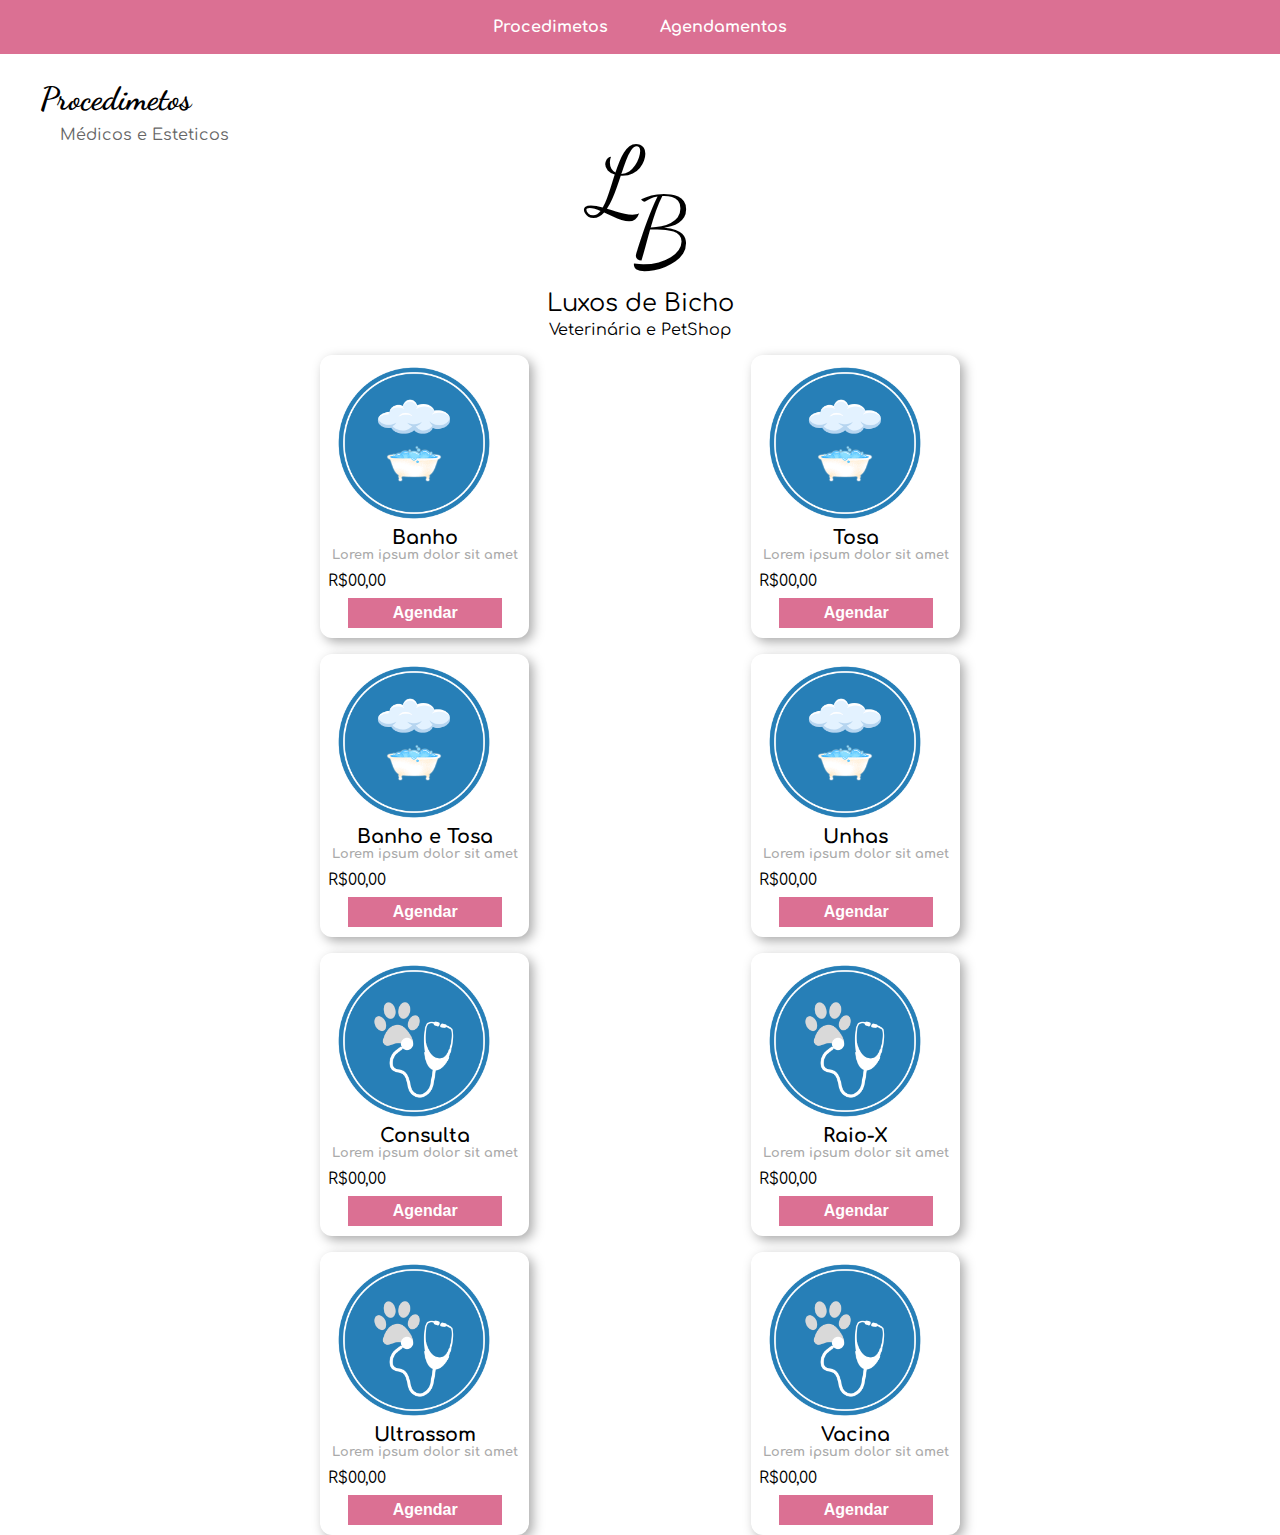
<file: index.html>
<!DOCTYPE html>
<html lang="pt-br">
<head>
    <meta charset="UTF-8">
    <meta name="viewport" content="width=device-width, initial-scale=1.0">
    <link rel="stylesheet" href="src/styles/style.css">
    <title>Procedimetos</title>
</head>
<body>
    <nav class="rotas">

        <a href="index.html">Procedimetos</a>
        <a href="/src/pages/agendamentos.html">Agendamentos</a>
 
    </nav>
 
    <div class="titulacaoProcedimentos">
        <h1>Procedimetos</h1>
        <p>Médicos e Esteticos</p>
    </div>
    <div class="home">
        <p>L</p>
        <p id="p1">B</p>
      
    </div> 
    <div class="subtitulo">
        <span>Luxos de Bicho</span> 
        <p>Veterinária e PetShop</p>     
    </div> 

    <div class="procedimentos">
     
        <div class="cartao">
            <img src="src/assets/imagens/estetico.png" alt="">
            <div class="titulo">
                <h2>Banho</h2>
                <h3>Lorem ipsum dolor sit amet</h3>
                <span>R$00,00</span>
                <button onclick="openModal('Estético', 'Banho')">Agendar</button>
            </div>
        </div>
    

        <div class="cartao">
            <img src="src/assets/imagens/estetico.png" alt="">
            <div class="titulo">
                <h2>Tosa</h2>
                <h3>Lorem ipsum dolor sit amet</h3>
                <span>R$00,00</span>
                <button onclick="openModal('Estético', 'Tosa')">Agendar</button>
            </div>
        </div>
    

        <div class="cartao">
            <img src="src/assets/imagens/estetico.png" alt="">
            <div class="titulo">
                <h2>Banho e Tosa</h2>
                <h3>Lorem ipsum dolor sit amet</h3>
                <span>R$00,00</span>
                <button onclick="openModal('Estético', 'Banho e Tosa')">Agendar</button>
            </div>
        </div>

        <div class="cartao">
            <img src="src/assets/imagens/estetico.png" alt="">
            <div class="titulo">
                <h2>Unhas</h2>
                <h3>Lorem ipsum dolor sit amet</h3>
                <span>R$00,00</span>
                <button onclick="openModal('Estético', 'Unhas')">Agendar</button>
            </div>
        </div>

        <div class="cartao">
            <img src="src/assets/imagens/medico.png" alt="">
            <div class="titulo">
                <h2>Consulta</h2>
                <h3>Lorem ipsum dolor sit amet</h3>
                <span>R$00,00</span>
                <button onclick="openModal('Médico', 'Consulta')">Agendar</button>
            </div>
        </div>
    

        <div class="cartao">
            <img src="src/assets/imagens/medico.png" alt="">
            <div class="titulo">
                <h2>Raio-X</h2>
                <h3>Lorem ipsum dolor sit amet</h3>
                <span>R$00,00</span>
                <button onclick="openModal('Médico', 'Raio-X')">Agendar</button>
            </div>
        </div>
    
        <div class="cartao">
            <img src="src/assets/imagens/medico.png" alt="">
            <div class="titulo">
                <h2>Ultrassom</h2>
                <h3>Lorem ipsum dolor sit amet</h3>
                <span>R$00,00</span>
                <button onclick="openModal('Médico', 'Ultrassom')">Agendar</button>
            </div>
        </div>
    
        <div class="cartao">
            <img src="src/assets/imagens/medico.png" alt="">
            <div class="titulo">
                <h2>Vacina</h2>
                <h3>Lorem ipsum dolor sit amet</h3>
                <span>R$00,00</span>
                <button onclick="openModal('Médico', 'Vacina')">Agendar</button>
            </div>
        </div>
    </div>
    <div class="modal-container">

        <div class="modal-content">
            <form onsubmit="return salvar()">
                <h2 id="modalTitle">Novo Agendamento</h2>

                <input type="hidden" id="userId">
                
                <label for="nome-tutor">Nome do Tutor</label>
                <input type="text" id="nome-tutor" required>

                <label for="nome-paciente">Nome do Paciente</label>
                <input type="text" id="nome-paciente" required>

                <label for="horario">Horário</label>
                <input type="text" id="horario" required>

                <label for="procedimento">Procedimento</label>
                <input type="text" id="procedimento" required>

                <label for="descricao">Descrição</label>
                <input type="text" id="descricao" required>

                <label for="telefone">Telefone</label>
                <input type="text" id="telefone" required>

                <button class="modal-btn" type="submit">Salvar</button>
                <button class="modal-btn" onclick="closeModal()">Cancelar</button>
            </form>
        </div>
      
    </div>
    
    <script src="src/js/index.js"></script>
</body>
</html>
</file>
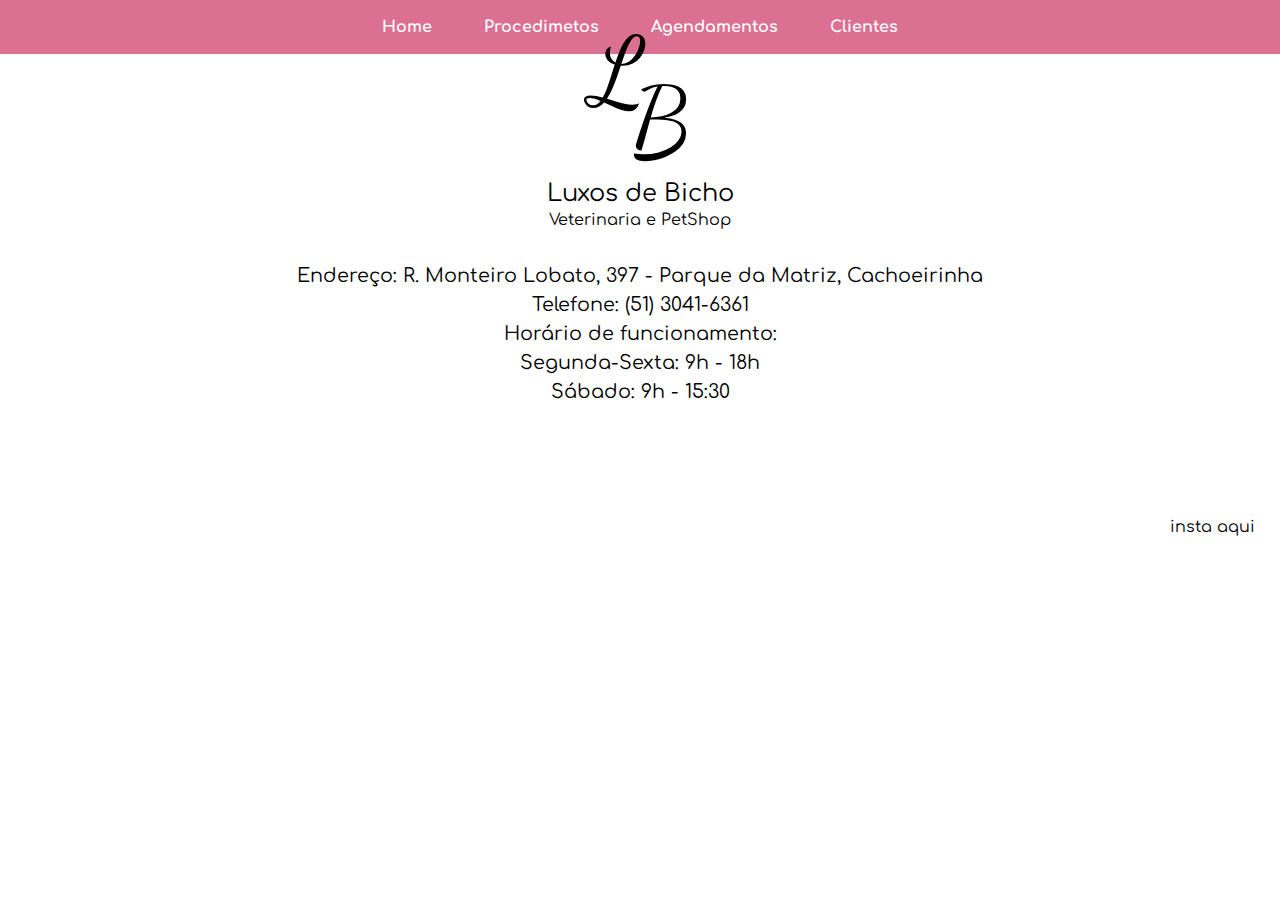
<file: src/index.html>
<!DOCTYPE html>
<html lang="en">
<head>
    <meta charset="UTF-8">
    <meta name="viewport" content="width=device-width, initial-scale=1.0">
    <link rel="stylesheet" href="/src/styles/style.css">
    <link href='https://unpkg.com/boxicons@2.1.4/css/boxicons.min.css' rel='stylesheet'>
    <title>Gerencia-LXB</title>
</head>
<body>
    <nav class="rotas">
        <a href="index.html">Home</a>
        <a href="procedimentos.html">Procedimetos</a>
        <a href="agendamentos.html">Agendamentos</a>
        <a href="clientes.html">Clientes</a>
    </nav>

    <div class="home">
        <p>L</p>
        <p id="p1">B</p>
      
    </div> 
    <div class="subtitulo">
        <span>Luxos de Bicho</span> 
        <p>Veterinaria e PetShop</p>     
    </div> 

    <div class="informacoes">
        <span>Endereço: R. Monteiro Lobato, 397 - Parque da Matriz, Cachoeirinha</span>

        <span>Telefone: (51) 3041-6361</span>
        <span>Horário de funcionamento:</span>
        <span>Segunda-Sexta: 9h - 18h</span>
        <span>Sábado: 9h - 15:30</span>
    </div>

    <div class="redes">
        <p>insta aqui</p>
    </div>
  
    
    <script src="/src/js/index.js"></script>
</body>
</html>
</file>
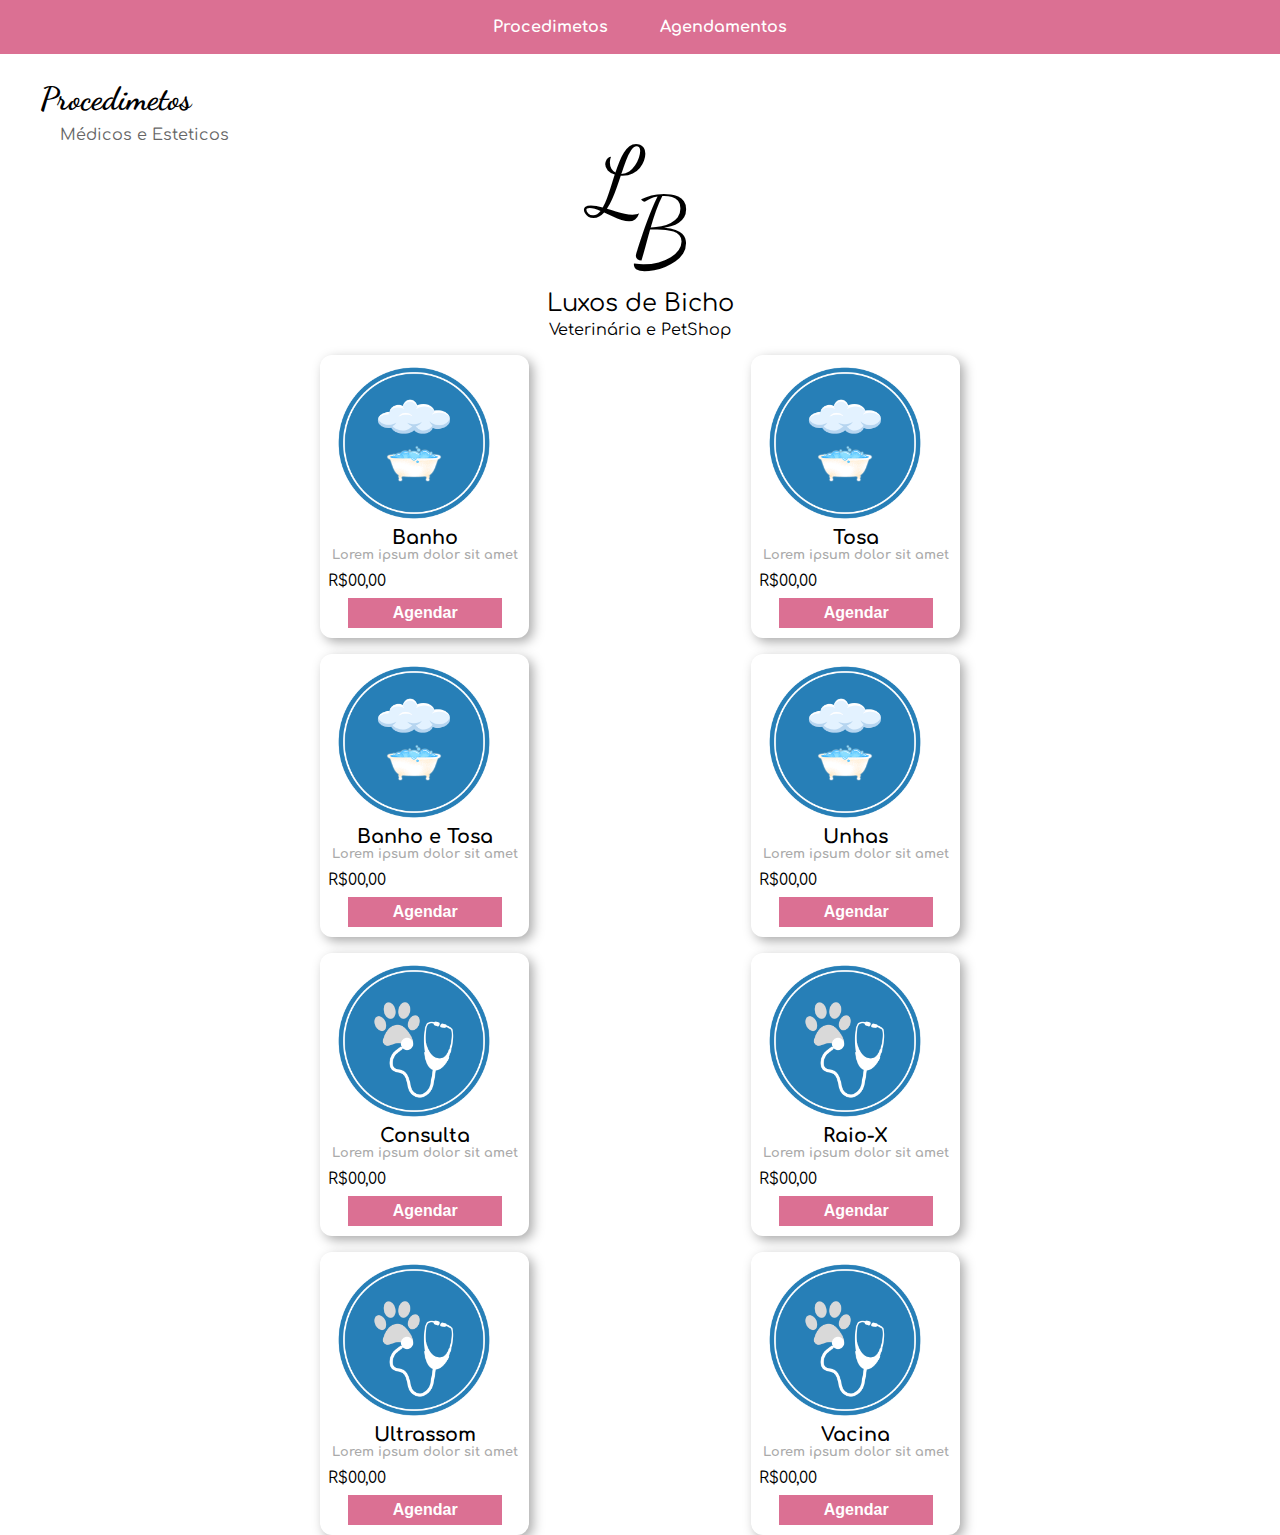
<file: src/pages/index.html>
<!DOCTYPE html>
<html lang="pt-br">
<head>
    <meta charset="UTF-8">
    <meta name="viewport" content="width=device-width, initial-scale=1.0">
    <link rel="stylesheet" href="../styles/style.css">
    <title>Procedimetos</title>
</head>
<body>
    <nav class="rotas">

        <a href="./pages/index.html">Procedimetos</a>
        <a href="./pages/agendamentos.html">Agendamentos</a>
 
    </nav>
 
    <div class="titulacaoProcedimentos">
        <h1>Procedimetos</h1>
        <p>Médicos e Esteticos</p>
    </div>
    <div class="home">
        <p>L</p>
        <p id="p1">B</p>
      
    </div> 
    <div class="subtitulo">
        <span>Luxos de Bicho</span> 
        <p>Veterinária e PetShop</p>     
    </div> 

    <div class="procedimentos">
     
        <div class="cartao">
            <img src="../assets/imagens/estetico.png" alt="">
            <div class="titulo">
                <h2>Banho</h2>
                <h3>Lorem ipsum dolor sit amet</h3>
                <span>R$00,00</span>
                <button onclick="openModal('Estético', 'Banho')">Agendar</button>
            </div>
        </div>
    

        <div class="cartao">
            <img src="../assets/imagens/estetico.png" alt="">
            <div class="titulo">
                <h2>Tosa</h2>
                <h3>Lorem ipsum dolor sit amet</h3>
                <span>R$00,00</span>
                <button onclick="openModal('Estético', 'Tosa')">Agendar</button>
            </div>
        </div>
    

        <div class="cartao">
            <img src="../assets/imagens/estetico.png" alt="">
            <div class="titulo">
                <h2>Banho e Tosa</h2>
                <h3>Lorem ipsum dolor sit amet</h3>
                <span>R$00,00</span>
                <button onclick="openModal('Estético', 'Banho e Tosa')">Agendar</button>
            </div>
        </div>

        <div class="cartao">
            <img src="../assets/imagens/estetico.png" alt="">
            <div class="titulo">
                <h2>Unhas</h2>
                <h3>Lorem ipsum dolor sit amet</h3>
                <span>R$00,00</span>
                <button onclick="openModal('Estético', 'Unhas')">Agendar</button>
            </div>
        </div>

        <div class="cartao">
            <img src="../assets/imagens/medico.png" alt="">
            <div class="titulo">
                <h2>Consulta</h2>
                <h3>Lorem ipsum dolor sit amet</h3>
                <span>R$00,00</span>
                <button onclick="openModal('Médico', 'Consulta')">Agendar</button>
            </div>
        </div>
    

        <div class="cartao">
            <img src="../assets/imagens/medico.png" alt="">
            <div class="titulo">
                <h2>Raio-X</h2>
                <h3>Lorem ipsum dolor sit amet</h3>
                <span>R$00,00</span>
                <button onclick="openModal('Médico', 'Raio-X')">Agendar</button>
            </div>
        </div>
    
        <div class="cartao">
            <img src="../assets/imagens/medico.png" alt="">
            <div class="titulo">
                <h2>Ultrassom</h2>
                <h3>Lorem ipsum dolor sit amet</h3>
                <span>R$00,00</span>
                <button onclick="openModal('Médico', 'Ultrassom')">Agendar</button>
            </div>
        </div>
    
        <div class="cartao">
            <img src="../assets/imagens/medico.png" alt="">
            <div class="titulo">
                <h2>Vacina</h2>
                <h3>Lorem ipsum dolor sit amet</h3>
                <span>R$00,00</span>
                <button onclick="openModal('Médico', 'Vacina')">Agendar</button>
            </div>
        </div>
    </div>
    <div class="modal-container">

        <div class="modal-content">
            <form onsubmit="return salvar()">
                <h2 id="modalTitle">Novo Agendamento</h2>

                <input type="hidden" id="userId">
                
                <label for="nome-tutor">Nome do Tutor</label>
                <input type="text" id="nome-tutor" required>

                <label for="nome-paciente">Nome do Paciente</label>
                <input type="text" id="nome-paciente" required>

                <label for="horario">Horário</label>
                <input type="text" id="horario" required>

                <label for="procedimento">Procedimento</label>
                <input type="text" id="procedimento" required>

                <label for="descricao">Descrição</label>
                <input type="text" id="descricao" required>

                <label for="telefone">Telefone</label>
                <input type="text" id="telefone" required>

                <button class="modal-btn" type="submit">Salvar</button>
                <button class="modal-btn" onclick="closeModal()">Cancelar</button>
            </form>
        </div>
      
    </div>
    
    <script src="../js/index.js"></script>
</body>
</html>
</file>
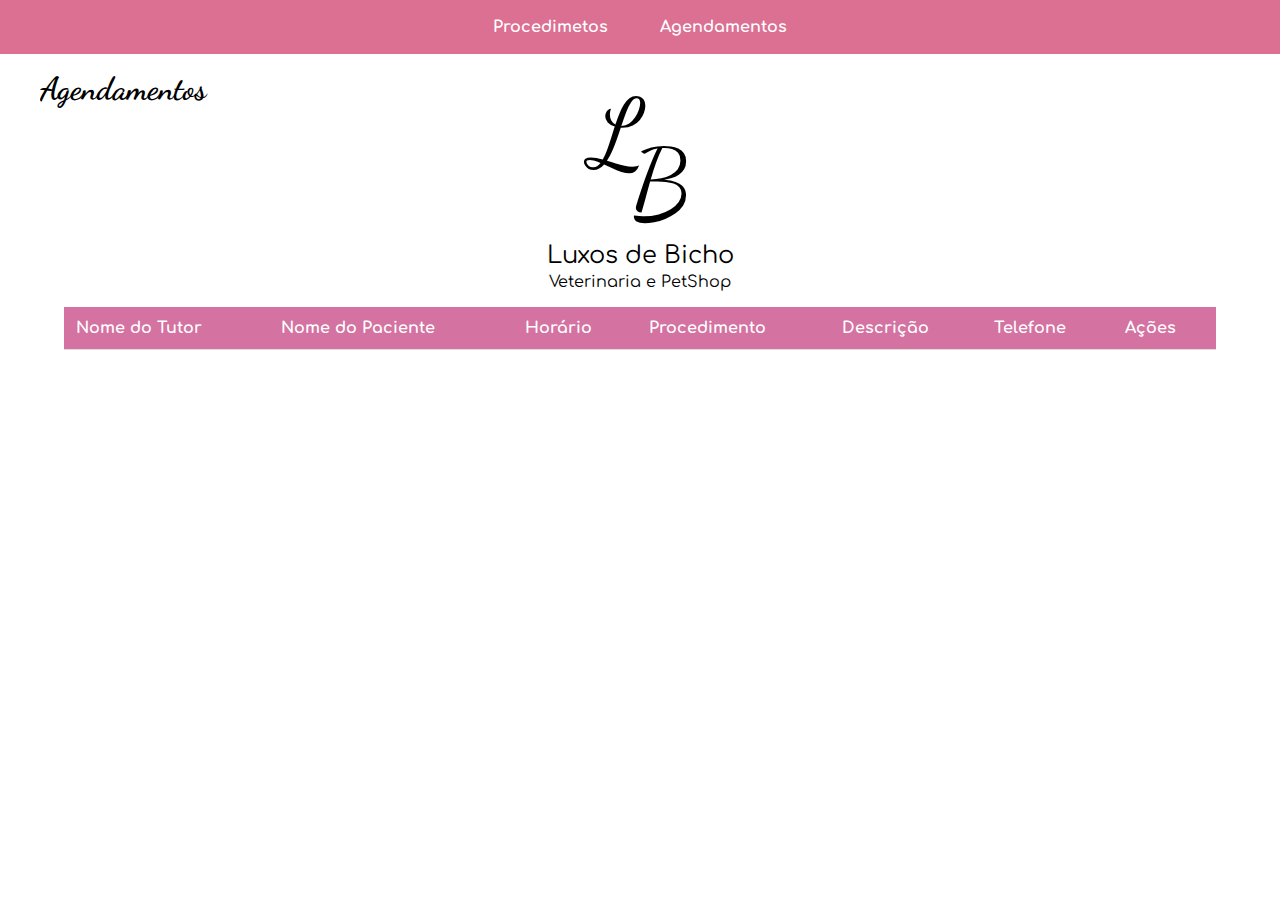
<file: src/agendamentos.html>
<!DOCTYPE html>
<html lang="pt-br">
<head>
    <meta charset="UTF-8">
    <meta name="viewport" content="width=device-width, initial-scale=1.0">
    <title>Agendamentos</title>
    <link rel="stylesheet" href="styles/style.css">
</head>
<body>
    <nav class="rotas">
   
        <a href="procedimentos.html">Procedimetos</a>
        <a href="agendamentos.html">Agendamentos</a>
  
    </nav>
 
    <div class="titulacaoAgendamentos">
        <h1>Agendamentos</h1>
    </div> 
    
    <div class="home">
        <p>L</p>
        <p id="p1">B</p>
      
    </div> 
    <div class="subtitulo">
        <span>Luxos de Bicho</span> 
        <p>Veterinaria e PetShop</p>     
    </div> 

    <div class="divTable">
        <table>
            <thead>
                <tr>
                    <th>Nome do Tutor</th>
                    <th>Nome do Paciente</th>
                    <th>Horário</th>
                    <th>Procedimento</th>
                    <th>Descrição</th>
                    <th>Telefone</th>
                    <th>Ações</th>
                </tr>
            </thead>
            <tbody id="userTable"></tbody>
        </table>
    </div> 
    
    <div class="modal-container">

        <div class="modal-content">
            <form onsubmit="return salvar()">
                <h2 id="modalTitle">Novo Agendamento</h2>

                <input type="hidden" id="userId">
                
                <label for="nome-tutor">Nome do Tutor</label>
                <input type="text" id="nome-tutor" required>

                <label for="nome-paciente">Nome do Paciente</label>
                <input type="text" id="nome-paciente" required>

                <label for="horario">Horário</label>
                <input type="text" id="horario" required>

                <label for="procedimento">Procedimento</label>
                <input type="text" id="procedimento" required>

                <label for="descricao">Descrição</label>
                <input type="text" id="descricao" required>

                <label for="telefone">Telefone</label>
                <input type="text" id="telefone" required>

                <button type="submit">Salvar</button>
                <button onclick="closeModal()">Cancelar</button>
            </form>
        </div>
      
    </div>
    

    <script src="js/index.js"></script>
</body>
</html>
</file>
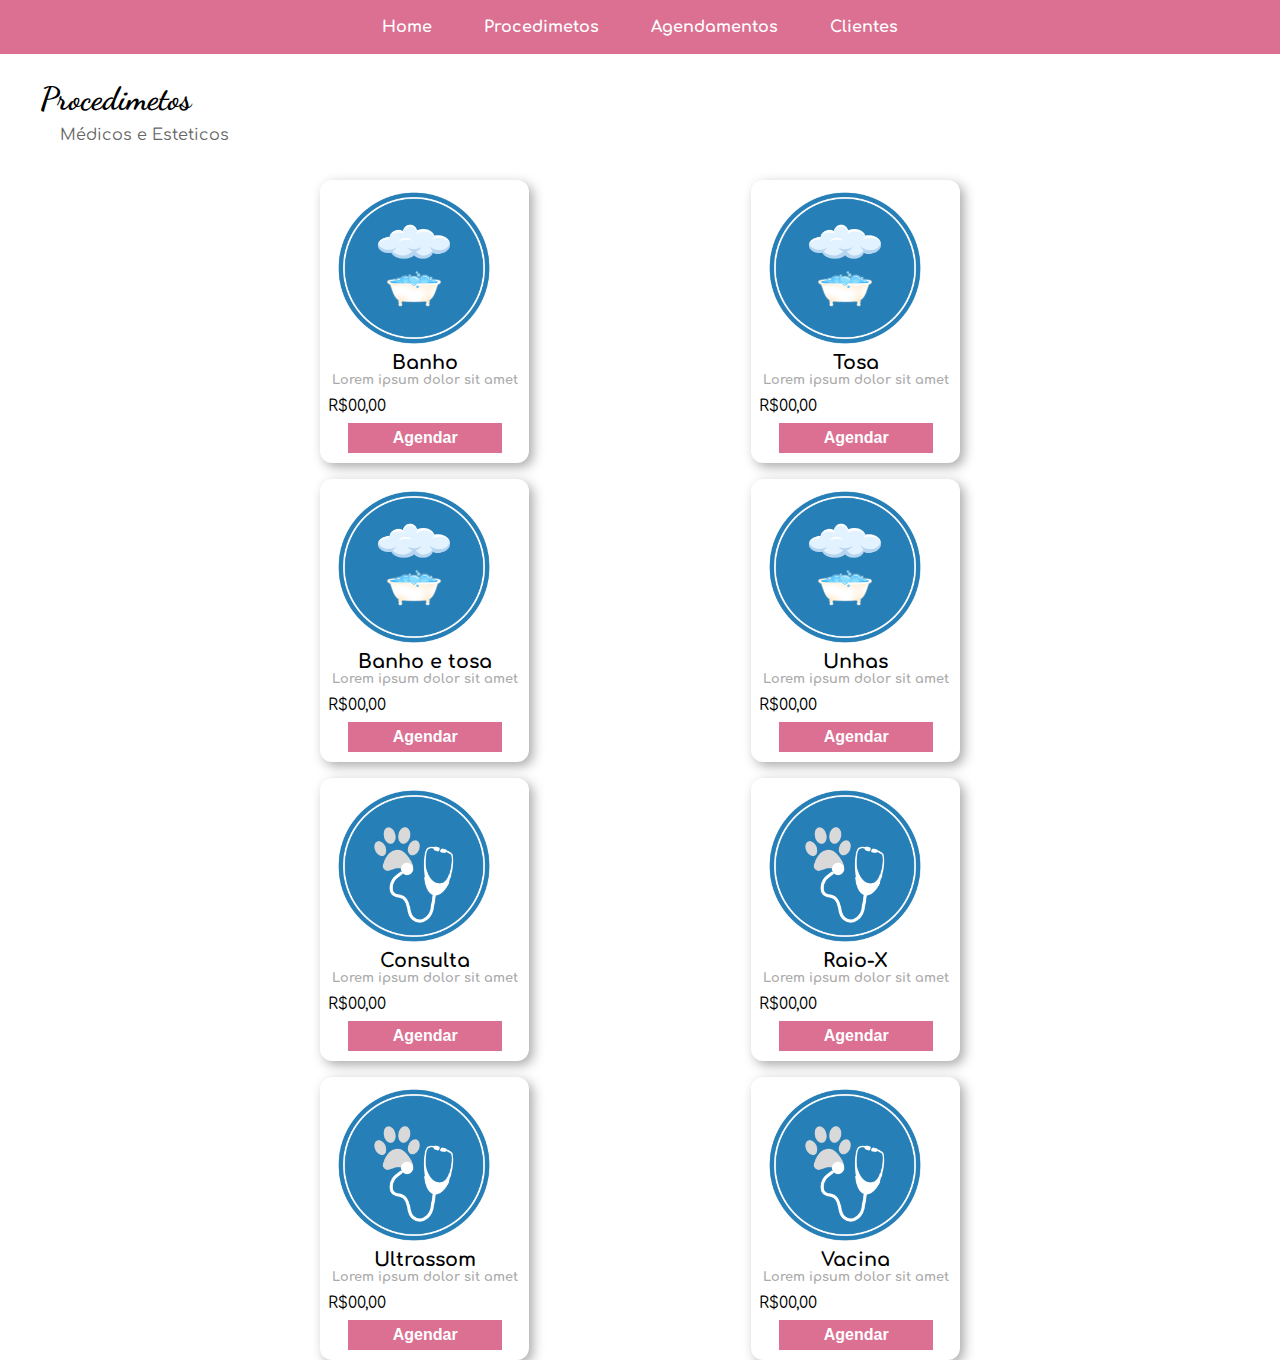
<file: src/procedimentos.html>
<!DOCTYPE html>
<html lang="pt-br">
<head>
    <meta charset="UTF-8">
    <meta name="viewport" content="width=device-width, initial-scale=1.0">
    <link rel="stylesheet" href="/src/styles/style.css">
    <title>Procedimetos</title>
</head>
<body>
    <nav class="rotas">
        <a href="index.html">Home</a>
        <a href="procedimentos.html">Procedimetos</a>
        <a href="agendamentos.html">Agendamentos</a>
        <a href="clientes.html">Clientes</a>
    </nav>
 
    <div class="titulacaoProcedimentos">
    
        <h1>Procedimetos</h1>
        <p>Médicos e Esteticos</p>
    </div>

    <div class="procedimentos">
        <div class="cartao">
            <img src="assets/imagens/estetico.png" alt="">   

            <div class="titulo">
                <h2>Banho</h2>
                <h3>Lorem ipsum dolor sit amet</h3>
                <span>R$00,00</span>
                <button>Agendar</button>
            </div>
        </div>

        <div class="cartao">
            <img src="assets/imagens/estetico.png" alt="">   
            
            <div class="titulo">
                <h2>Tosa</h2>
                <h3>Lorem ipsum dolor sit amet</h3>
                <span>R$00,00</span>
                <button>Agendar</button>
            </div>
        </div>

        <div class="cartao">
            <img src="assets/imagens/estetico.png" alt="">   
            
            <div class="titulo">
                <h2>Banho e tosa</h2>
                <h3>Lorem ipsum dolor sit amet</h3>
                <span>R$00,00</span>
                <button>Agendar</button>
            </div>
        </div>

        <div class="cartao">
            <img src="assets/imagens/estetico.png" alt="">   
            
            <div class="titulo">
                <h2>Unhas</h2>
                <h3>Lorem ipsum dolor sit amet</h3>
                <span>R$00,00</span>
                <button>Agendar</button>
            </div>
        </div> 


        <div class="cartao">
            <img src="assets/imagens/medico.png" alt="">   
            
            <div class="titulo">
                <h2>Consulta</h2>
                <h3>Lorem ipsum dolor sit amet</h3>
                <span>R$00,00</span>
                <button>Agendar</button>
            </div>
        </div>

        <div class="cartao">
            <img src="assets/imagens/medico.png" alt="">   
            
            <div class="titulo">
                <h2>Raio-X</h2>
                <h3>Lorem ipsum dolor sit amet</h3>
                <span>R$00,00</span>
                <button>Agendar</button>
            </div>
        </div> 

        <div class="cartao">
            <img src="assets/imagens/medico.png" alt="">   
            
            <div class="titulo">
                <h2>Ultrassom</h2>
                <h3>Lorem ipsum dolor sit amet</h3>
                <span>R$00,00</span>
                <button>Agendar</button>
            </div>
        </div>

        <div class="cartao">
            <img src="assets/imagens/medico.png" alt="">   
            
            <div class="titulo">
                <h2>Vacina</h2>
                <h3>Lorem ipsum dolor sit amet</h3>
                <span>R$00,00</span>
                <button>Agendar</button>
            </div>
        </div>
    </div>
    <script src="/src/js/index.js"></script>
</body>
</html>
</file>
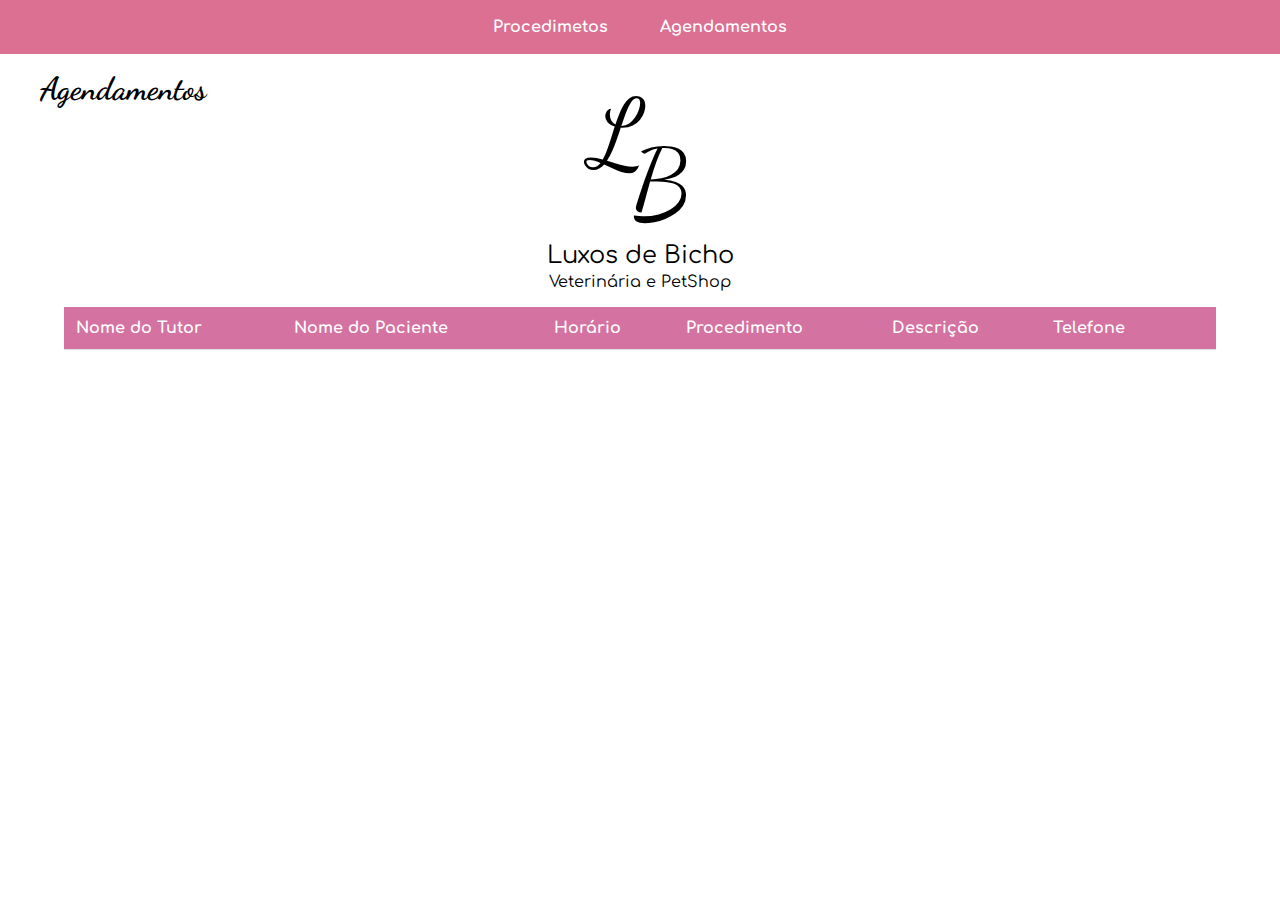
<file: src/pages/agendamentos.html>
<!DOCTYPE html>
<html lang="pt-br">
<head>
    <meta charset="UTF-8">
    <meta name="viewport" content="width=device-width, initial-scale=1.0">
    <title>Agendamentos</title>
    <link rel="stylesheet" href="/src/styles/style.css">
</head>
<body>
    <nav class="rotas">
   
        <a href="/index.html">Procedimetos</a>
        <a href="/src/pages/agendamentos.html">Agendamentos</a>
  
    </nav>
 
    <div class="titulacaoAgendamentos">
        <h1>Agendamentos</h1>
    </div> 
    
    <div class="home">
        <p>L</p>
        <p id="p1">B</p>
      
    </div> 
    <div class="subtitulo">
        <span>Luxos de Bicho</span> 
        <p>Veterinária e PetShop</p>     
    </div> 

    <div class="divTable">
        <table>
            <thead>
                <tr>
                    <th>Nome do Tutor</th>
                    <th>Nome do Paciente</th>
                    <th>Horário</th>
                    <th>Procedimento</th>
                    <th>Descrição</th>
                    <th>Telefone</th>
                    <th></th>
            
                </tr>
            </thead>
            <tbody id="userTable"></tbody>
        </table>
    </div> 
    
    <div class="modal-container">

        <div class="modal-content">
            <form onsubmit="return salvar()">
                <h2 id="modalTitle">Novo Agendamento</h2>

                <input type="hidden" id="userId">
                
                <label for="nome-tutor">Nome do Tutor</label>
                <input type="text" id="nome-tutor" required>

                <label for="nome-paciente">Nome do Paciente</label>
                <input type="text" id="nome-paciente" required>

                <label for="horario">Horário</label>
                <input type="text" id="horario" required>

                <label for="procedimento">Procedimento</label>
                <input type="text" id="procedimento" required>

                <label for="descricao">Descrição</label>
                <input type="text" id="descricao" required>

                <label for="telefone">Telefone</label>
                <input type="text" id="telefone" required>

                <button type="submit">Salvar</button>
                <button onclick="closeModal()">Cancelar</button>
            </form>
        </div>
      
    </div>
    

    <script src="/src/js/index.js"></script>
</body>
</html>
</file>
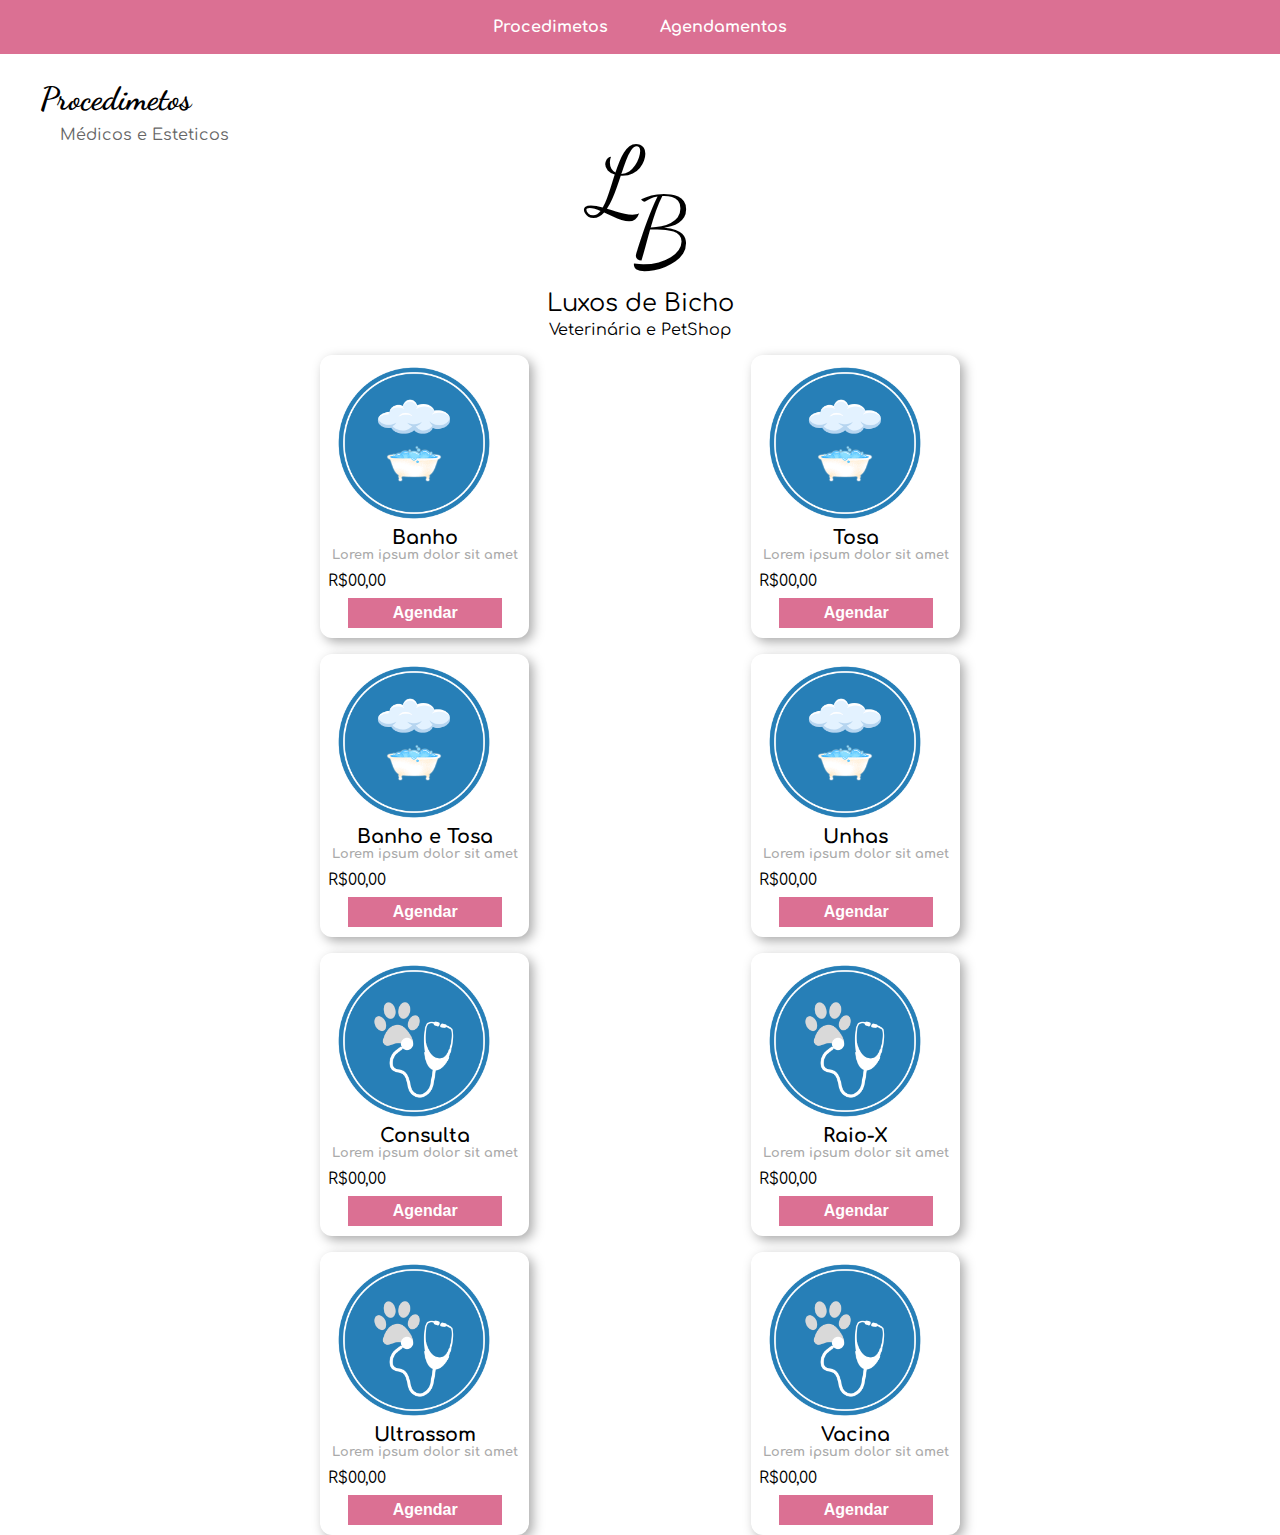
<file: src/pages/procedimentos.html>
<!DOCTYPE html>
<html lang="pt-br">
<head>
    <meta charset="UTF-8">
    <meta name="viewport" content="width=device-width, initial-scale=1.0">
    <link rel="stylesheet" href="/src/styles/style.css">
    <title>Procedimetos</title>
</head>
<body>
    <nav class="rotas">

        <a href="/src/pages/procedimentos.html">Procedimetos</a>
        <a href="/src/pages/agendamentos.html">Agendamentos</a>
 
    </nav>
 
    <div class="titulacaoProcedimentos">
        <h1>Procedimetos</h1>
        <p>Médicos e Esteticos</p>
    </div>
    <div class="home">
        <p>L</p>
        <p id="p1">B</p>
      
    </div> 
    <div class="subtitulo">
        <span>Luxos de Bicho</span> 
        <p>Veterinária e PetShop</p>     
    </div> 

    <div class="procedimentos">
     
        <div class="cartao">
            <img src="/src/assets/imagens/estetico.png" alt="">
            <div class="titulo">
                <h2>Banho</h2>
                <h3>Lorem ipsum dolor sit amet</h3>
                <span>R$00,00</span>
                <button onclick="openModal('Estético', 'Banho')">Agendar</button>
            </div>
        </div>
    

        <div class="cartao">
            <img src="/src/assets/imagens/estetico.png" alt="">
            <div class="titulo">
                <h2>Tosa</h2>
                <h3>Lorem ipsum dolor sit amet</h3>
                <span>R$00,00</span>
                <button onclick="openModal('Estético', 'Tosa')">Agendar</button>
            </div>
        </div>
    

        <div class="cartao">
            <img src="/src/assets/imagens/estetico.png" alt="">
            <div class="titulo">
                <h2>Banho e Tosa</h2>
                <h3>Lorem ipsum dolor sit amet</h3>
                <span>R$00,00</span>
                <button onclick="openModal('Estético', 'Banho e Tosa')">Agendar</button>
            </div>
        </div>

        <div class="cartao">
            <img src="/src/assets/imagens/estetico.png" alt="">
            <div class="titulo">
                <h2>Unhas</h2>
                <h3>Lorem ipsum dolor sit amet</h3>
                <span>R$00,00</span>
                <button onclick="openModal('Estético', 'Unhas')">Agendar</button>
            </div>
        </div>

        <div class="cartao">
            <img src="/src/assets/imagens/medico.png" alt="">
            <div class="titulo">
                <h2>Consulta</h2>
                <h3>Lorem ipsum dolor sit amet</h3>
                <span>R$00,00</span>
                <button onclick="openModal('Médico', 'Consulta')">Agendar</button>
            </div>
        </div>
    

        <div class="cartao">
            <img src="/src/assets/imagens/medico.png" alt="">
            <div class="titulo">
                <h2>Raio-X</h2>
                <h3>Lorem ipsum dolor sit amet</h3>
                <span>R$00,00</span>
                <button onclick="openModal('Médico', 'Raio-X')">Agendar</button>
            </div>
        </div>
    
        <div class="cartao">
            <img src="/src/assets/imagens/medico.png" alt="">
            <div class="titulo">
                <h2>Ultrassom</h2>
                <h3>Lorem ipsum dolor sit amet</h3>
                <span>R$00,00</span>
                <button onclick="openModal('Médico', 'Ultrassom')">Agendar</button>
            </div>
        </div>
    
        <div class="cartao">
            <img src="/src/assets/imagens/medico.png" alt="">
            <div class="titulo">
                <h2>Vacina</h2>
                <h3>Lorem ipsum dolor sit amet</h3>
                <span>R$00,00</span>
                <button onclick="openModal('Médico', 'Vacina')">Agendar</button>
            </div>
        </div>
    </div>
    <div class="modal-container">

        <div class="modal-content">
            <form onsubmit="return salvar()">
                <h2 id="modalTitle">Novo Agendamento</h2>

                <input type="hidden" id="userId">
                
                <label for="nome-tutor">Nome do Tutor</label>
                <input type="text" id="nome-tutor" required>

                <label for="nome-paciente">Nome do Paciente</label>
                <input type="text" id="nome-paciente" required>

                <label for="horario">Horário</label>
                <input type="text" id="horario" required>

                <label for="procedimento">Procedimento</label>
                <input type="text" id="procedimento" required>

                <label for="descricao">Descrição</label>
                <input type="text" id="descricao" required>

                <label for="telefone">Telefone</label>
                <input type="text" id="telefone" required>

                <button class="modal-btn" type="submit">Salvar</button>
                <button class="modal-btn" onclick="closeModal()">Cancelar</button>
            </form>
        </div>
      
    </div>
    
    <script src="/src/js/index.js"></script>
</body>
</html>
</file>
<file: src/styles/style.css>
@import url('https://fonts.googleapis.com/css2?family=Comfortaa&family=Dancing+Script:wght@400..700&family=Krona+One&display=swap');

*{
  margin: 0;
  padding: 0;

}

body{
  
  display: flex;
  flex-direction: column;
  height: 100vh;
  font-family: "Comfortaa", serif;
  gap: 16px; 
}

.rotas{
  display: flex; 
  justify-content: center;
  align-items: center;
  gap: 20px;
  padding: 10px 0;
  width: 100%;
  background-color: palevioletred;
  
  
}

.rotas a{
  color: white;
  text-decoration: none;
  font-weight: bold;
  padding:  8px 16px;
  transition: background-color 0.3s ease;;
}
.rotas a:hover{
  background-color: #3179b8;/* #d472a1; Cor de fundo ao passar o mouse */
  border-radius: 4px; ;
} 



.home{
  margin-top: -55px;
  display: flex;
  justify-content: center;
  font-family: "Dancing Script", cursive;
  font-size: 6rem;
  
  
} 

.subtitulo{
  display: flex;
  flex-direction: column;
  justify-content: center;
  align-items: center;
  font-size: 1.5rem;
  margin-top: -16px;
  gap: 4px;
  
}

.subtitulo p{
  font-size: 1rem;
}

#p1{
  margin-top: 50px;
  margin-left: -14px;

} 

.informacoes{
  margin-top: 20px;
  display: flex;
  flex-direction: column;
  align-items: center;
  gap:8px;
  font-size: 1.2rem;
}

.redes{
  margin-right: 25px;
  margin-top: 100px;
  display: flex;
  justify-content: right;
}

.titulacaoProcedimentos{

  display: flex;
  flex-direction: column;
  align-items: left;
  text-align: left;
  margin-bottom: 20px;
  margin-left: 40px;
  margin-top: 10px;
  font-size: 3rem;
  
}

.titulacaoProcedimentos h1{
  font-family: "Dancing Script", cursive;
  font-size: 2rem;
  margin-bottom: 8px;
  
  
}

.titulacaoProcedimentos p{
  font-size: 1rem;
  color: #666;
  margin-left: 20px;
}

.titulacaoAgendamentos{
  display: flex;/*deixa na horizontal*/
  flex-direction: column;/*põe um abaixo do outro*/
  gap: 16px;
  margin-left: 40px;
}

.titulacaoAgendamentos h1{
  font-family: "Dancing Script", cursive;
  font-size: 2rem;
  margin-bottom: 8px;
}
.procedimentos{
  margin-left: 25%;
  margin-right: 25%;
  display: flex;
  flex-wrap: wrap;
  gap: 16px;
  justify-content: space-between;
}

.cartao{
  padding: 8px;
  flex-wrap: wrap;
  background-color: #fff;
  width: calc(25%-16px);/* 25% da largura do contêiner menos o espaço entre os itens */
  border-radius: 12px;
  box-shadow: 4px 4px 12px #aaa;
  box-sizing: border-box;
  height: 283px;
}

.cartao img{
  margin-left: 6px;
  height: 160px;
  width: 160px;
}

.cartao h2{
  display: flex;
  justify-content: center;
  font-size: 1.2rem;
}

.cartao h3{
  margin-left: 4px;
  margin-right: 3px;
  margin-bottom: 10px;
  font-size: .8rem;
  color: #aaa;
}

.cartao button{
  
  margin-left: 20px;
  margin-top: 8px;
  background-color: palevioletred;
  height: 30px;
  border: none;
  padding: 4px;
  width: 80%;
  color: #fff;
  font-size: 1rem;
  font-weight: bold;
}

.cartao button:hover{
  background-color: #3179b8;/* #d472a1; Cor de fundo ao passar o mouse */
  border-radius: 4px; 
  
}

.modal-container{
  display: none;/*fica invisivel de arrancada*/
  position: fixed;
  top: 0;
  left: 0;
  width: 100%;
  height: 100%;
  background: rgba(0, 0, 0, 0.5);
  justify-content: center;
  align-items: center;
}



.modal-content {
  margin-top: 10px;
  background: white;
  padding: 20px;
  border-radius: 5px;
  width: 400px;
  height: 300px;
  max-width: 90%;
  
}

.modal-content input{
  display: flex;
  flex-direction: column;
  justify-content: center;
  align-items: center;
  margin-left: 100px;
  margin-bottom: 8px;
  
}

.modal-content label{
  margin-left: 100px;
}

.modal-content button{
  margin-left: 16px;
  margin-top: 8px;
  background-color: palevioletred;
  height: 20px;
  border: none;
  width: 20%;
  color: #fff;
  font-size: 0.9rem;
  font-weight: bold;
}

.modal-content button:hover{
  background-color: #3179b8;/* #d472a1; Cor de fundo ao passar o mouse */
  border-radius: 4px; 
}

#modalTitle{
  font-size: 20px;
  margin-bottom: 2px;
}
/*tabela*/

.divTable{
  width: 90%;
  margin: 0 auto;

}

.divTable{
  overflow-x: auto;
}

#userTable button{
  margin-left: 20px;
  margin-top: 8px;
  background-color: palevioletred;
  height: 25px;
  border: none;
  padding: 4px;
  width: 40%;
  color: #fff;
  font-size: 1rem;
  font-weight: bold;
}

#userTable button:hover{
  background-color: #3179b8;/* #d472a1; Cor de fundo ao passar o mouse */
  border-radius: 4px; 
  
}
table{
  width: 100%;
  border-collapse: collapse;/*sem espaço na borda das células*/

}

th,td{
  padding: 12px;
  text-align: left;
  border-bottom: 1px solid #ddd;/*bordas brancas para cada linha*/
}

th{
  background-color: #d472a1;
  color: white;
}


.card {
  border: 1px solid #ccc;
  border-radius: 8px;
  padding: 16px;
  width: 200px;
  box-shadow: 0 4px 8px rgba(0, 0, 0, 0.1);
  background-color: #fff;
}
</file>
